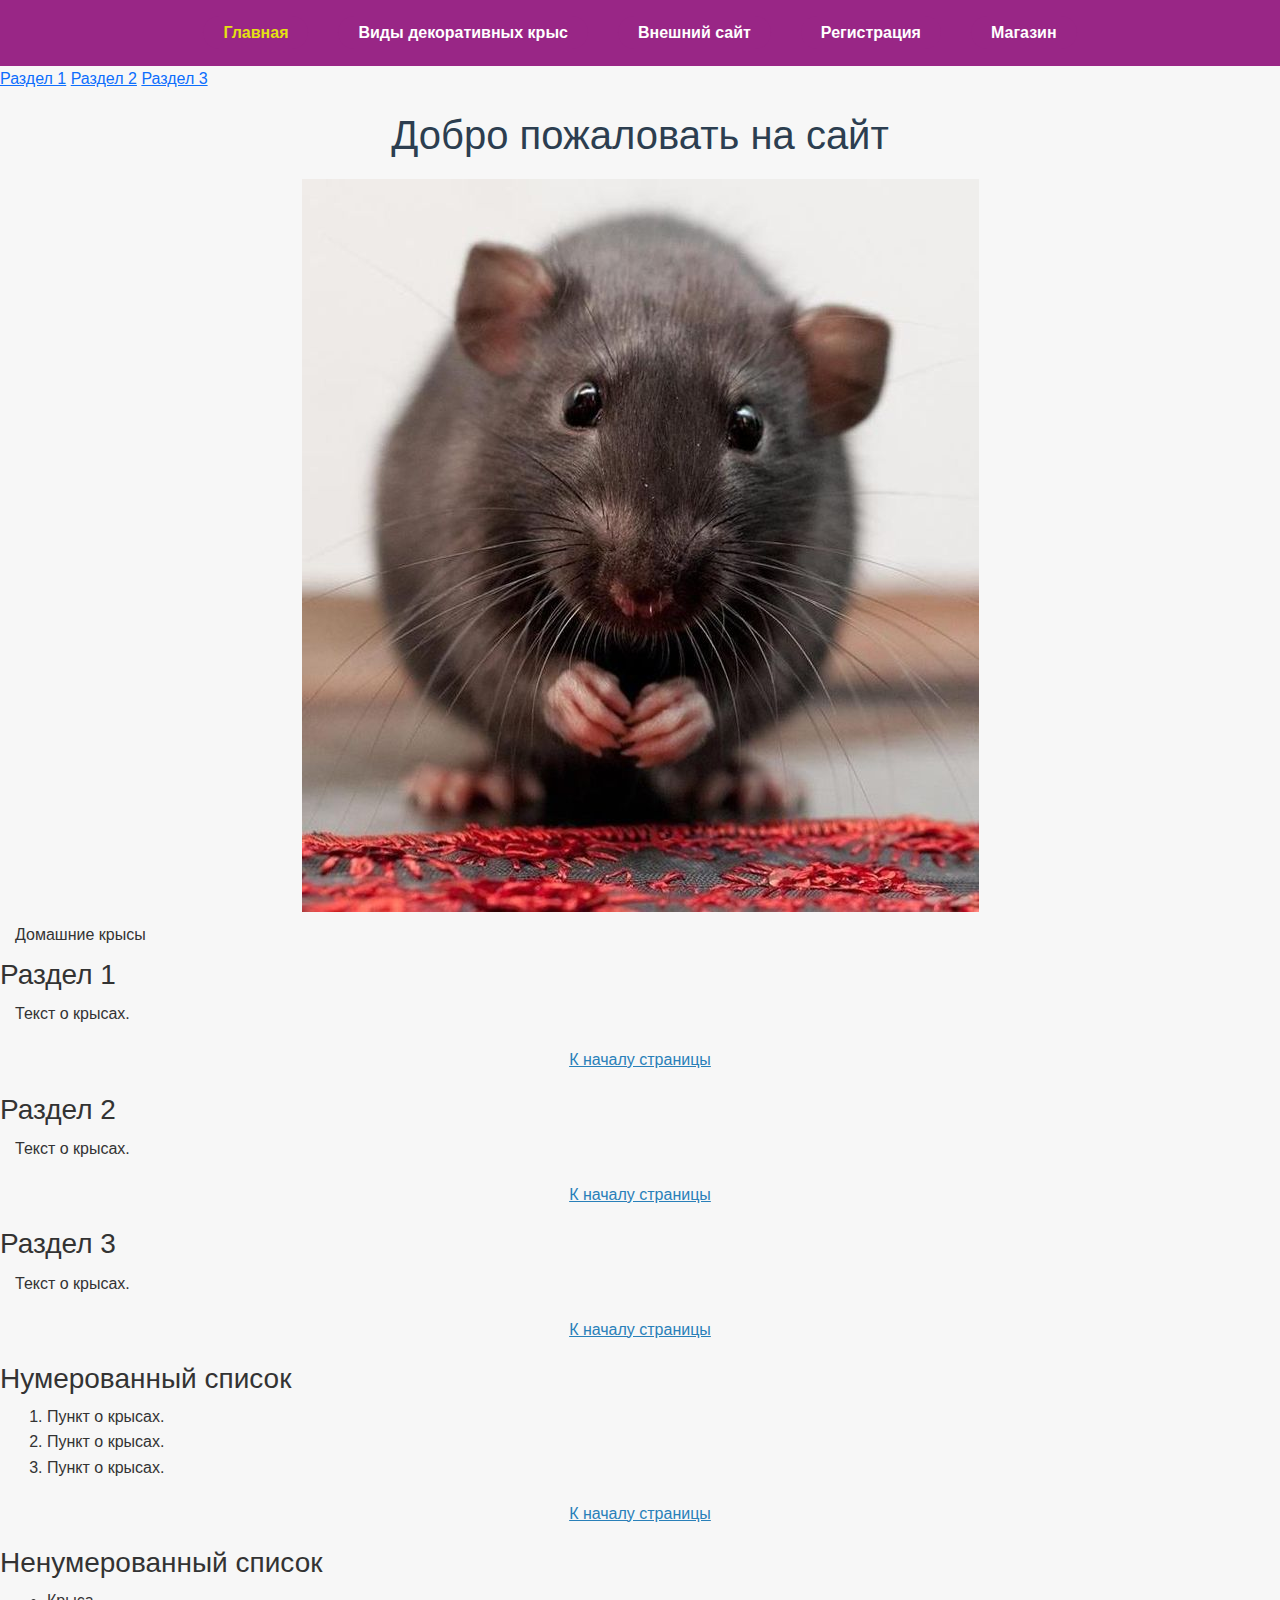
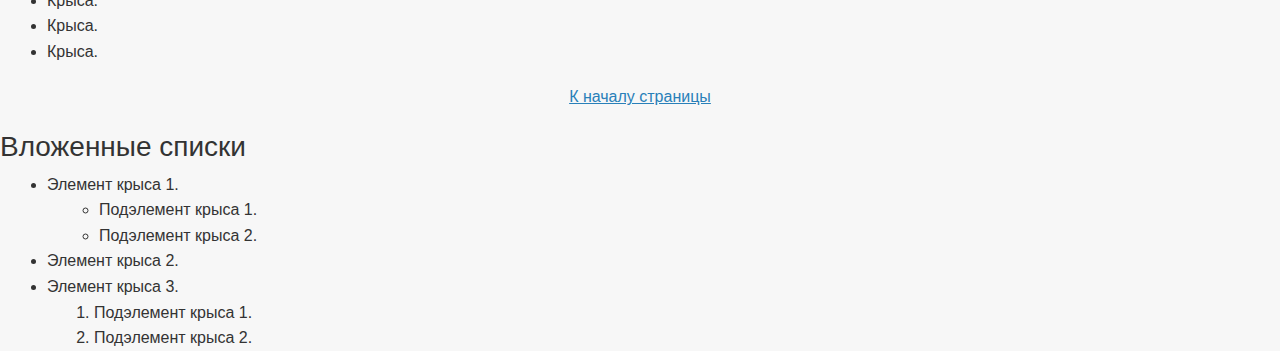
<file: index.html>
<!DOCTYPE html>
<html lang="ru">
<head>
    <meta charset="UTF-8">
    <meta name="viewport" content="width=device-width, initial-scale=1.0">
  
    <title>Milena Subbotina</title>
    <link rel="stylesheet" href ="https://cdn.jsdelivr.net/npm/bootstrap@5.3.3/dist/css/bootstrap.min.css">
    <link rel="stylesheet" type="text/css" href="css/styles.css"/>
    <style>
        body {
    font-family: 'Arial', sans-serif; /* Шрифт для всего текста */
    line-height: 1.6; /* Высота строки */
    margin: 0;
    padding: 0;
    background-color: #f7f7f7; /* Цвет фона страницы */
    color: #333; /* Цвет текста */
}

h1 {
    text-align: center; /* Центрирование заголовка */
    color: #2c3e50; /* Цвет заголовка */
    margin: 20px 0;
}



p {
    margin: 10px 0; /* Отступы для параграфов */
    padding: 0 15px; /* Горизонтальные отступы */
    text-align: justify; /* Выравнивание текста */
}

img {
    display: block; /* Блочный стиль для изображения */
    margin: 0 auto; /* Центрирование изображения */
    max-width: 100%; /* Адаптивная ширина */
    height: auto; /* Автоматическая высота */
}

.back-to-top {
    display: block; /* Блочный стиль для ссылки */
    text-align: center; /* Центрирование текста */
    margin: 20px 0; /* Вертикальные отступы */
    color: #2980b9; /* Цвет текста */
}

.back-to-top:hover {
    text-decoration: underline; /* Подчеркивание при наведении */
}

/* Стили для списков */
ol, ul {
    margin: 0 15px; /* Отступы для списков */
}

/* Стили для вложенных списков */
ul ul {
    margin-left: 20px; /* Отступ для вложенных пунктов */
}
    </style>
    
   
    <nav>
        <ul>
           
            <li><a href="index.html" class='active' target="_self">Главная</a></li>
            <li><a href="rats.html" target="_self">Виды декоративных крыс</a></li>
            <li><a href="https://electives.hse.ru/minor_programming_spb/" target="_blank">Внешний сайт</a></li>
            <li><a href="contact.html" target="_self">Регистрация</a></li>
            <li><a href='shop.html' target="_self">Магазин</a></li>
        </ul>
    </nav>
   
    <top-nav class="top-nav">
        <a href="#section1">Раздел 1</a>
        <a href="#section2">Раздел 2</a>
        <a href="#section3">Раздел 3</a>
    </top-nav>

    <h1>Добро пожаловать на сайт</h1>
    <img src='images/krysa1.jpg' alt="Крыса" title="Крыса" />
    <p>Домашние крысы</p>

    <!-- Разделы с заголовками и закладками для возврата -->
     
    <h3 id="section1">Раздел 1</h3>
    <p>Текст о крысах.</p>
    <a href="#top" class="back-to-top">К началу страницы</a>

    <h3 id="section2">Раздел 2</h3>
    <p>Текст о крысах.</p>
    <a href="#top" class="back-to-top">К началу страницы</a>

    <h3 id="section3">Раздел 3</h3>
    <p>Текст о крысах.</p>
    <a href="#top" class="back-to-top">К началу страницы</a>


 
   
    <!-- Раздел 1: Нумерованный список -->
    <h3 id="section1">Нумерованный список</h3>
    <ol> 
        <li>Пункт о крысах.</li>
        <li>Пункт о крысах.</li>
        <li>Пункт о крысах.</li>
    </ol>
    <a href="#top" class="back-to-top">К началу страницы</a>

    <!-- Раздел 2: Ненумерованный список -->
    <h3 id="section2">Ненумерованный список</h3>
    <ul>
        <li>Крыса.</li>
        <li>Крыса.</li>
        <li>Крыса.</li>
    </ul>
    <a href="#top" class="back-to-top">К началу страницы</a>

    <!-- Раздел 3: Вложенные списки -->
    <h3 id="section3">Вложенные списки</h3>
    <ul>
        <li>Элемент крыса 1.
            <ul>
                <li>Подэлемент крыса 1.</li>
                <li>Подэлемент крыса 2.</li>
            </ul>
        </li>
        <li>Элемент крыса 2.</li>
        <li>Элемент крыса 3.
            <ol>
                <li>Подэлемент крыса 1.</li>
                <li>Подэлемент крыса 2.</li>
            </ol>
        </li>
    </ul>
</head>
<body>
   
    
</body>
</html>
</file>
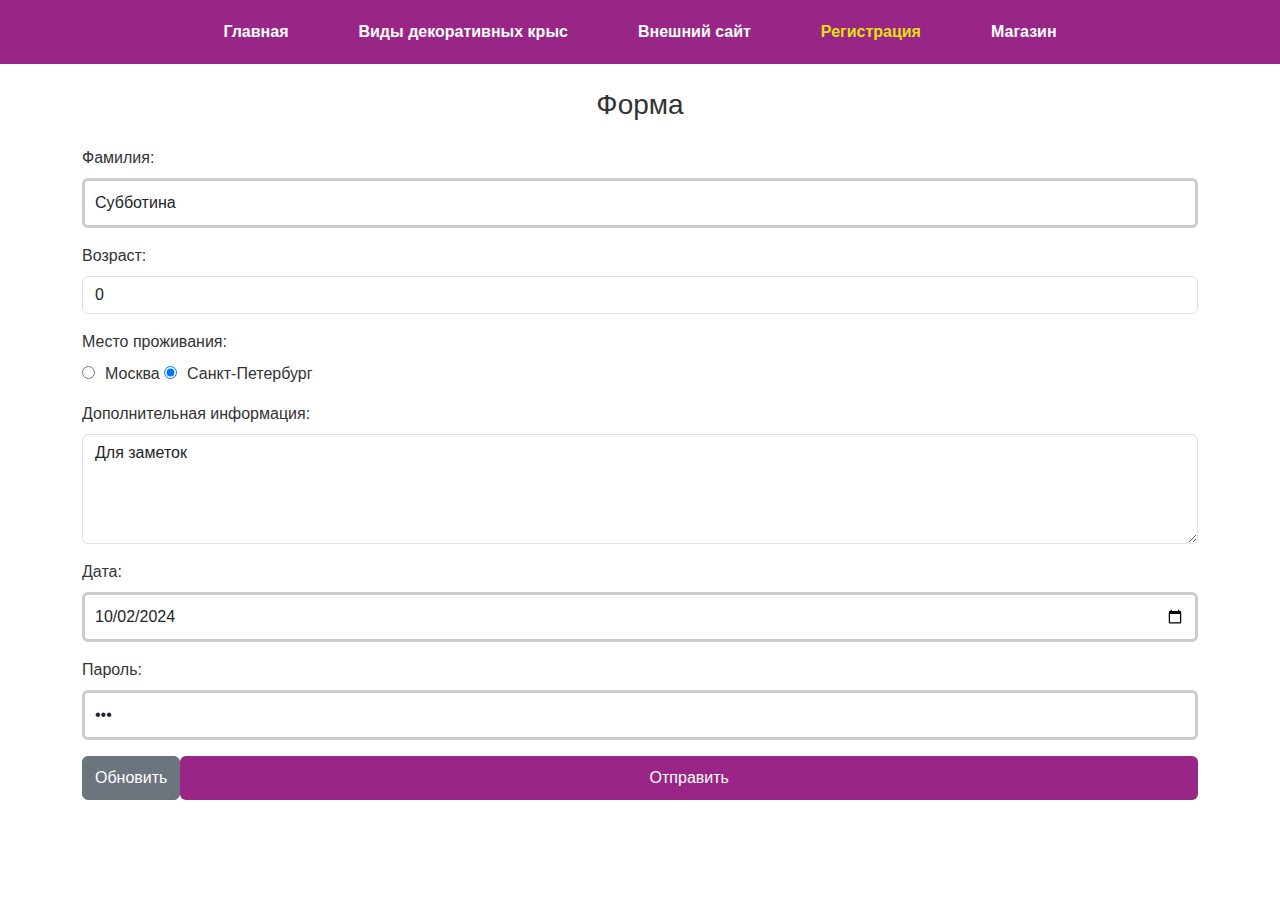
<file: contact.html>
<!DOCTYPE html>
<html lang="ru">
<head>
    <meta charset="UTF-8">
    <meta name="viewport" content="width=device-width, initial-scale=1.0">
    <title>Форма для отправки контактных данных и заказа</title>
    <link rel="stylesheet" href="https://cdn.jsdelivr.net/npm/bootstrap@5.3.3/dist/css/bootstrap.min.css">
    <link rel="stylesheet" type="text/css" href="css/styles.css"/>
    <style>
        body {
            background-color: white;
            color: #333;
        }

        input[type="text"],
        input[type="email"],
        input[type="password"],
        input[type="date"],
        textarea {
            width: 100%; /* Ширина 100% */
            padding: 10px; /* Отступы внутри полей ввода */
            border: 3px solid #ccc; /* Цвет рамки */
        }

        input[type="radio"],
        input[type="checkbox"] {
            margin-right: 10px; /* Отступ справа для радио-кнопок и чекбоксов */
        }

        input[type="submit"] {
            background-color: #992686; /* Цвет фона кнопки */
            color: #fff; /* Цвет текста кнопки */
            border: none; /* Убираем рамку */
            padding: 10px 15px; /* Отступы внутри кнопки */
            cursor: pointer; /* Указатель при наведении */
            width: 100%; /* Ширина 100% */
        }
    </style>
    <nav>
        <ul>
            <li><a href="index.html">Главная</a></li>
            <li><a href="rats.html">Виды декоративных крыс</a></li>
            <li><a href="https://electives.hse.ru/minor_programming_spb/" target="_blank">Внешний сайт</a></li>
            <li><a href="contact.html" class='active'>Регистрация</a></li>
            <li><a href='shop.html' target="_self">Магазин</a></li>
        </ul>
    </nav>
</head>
<body>
    <div class="container">
        <h3 class="text-center my-4">Форма</h3>
        <form action="https://www.bing.com/search?" id="UserEnter" name="UserEnter" target="_blank">
            <p>
               
                <input type="hidden" name="q" value="search">
            </p>
            <div class="mb-3">
                <label for="last_name" class="form-label">Фамилия:</label>
                <input type="text" id="last_name" name="last_name" class="form-control" value="Субботина">
            </div>
            <div class="mb-3">
                <label for="age" class="form-label">Возраст:</label>
                <input type="number" id="age" name="age" class="form-control" value="0">
            </div>
            <div class="mb-3">
                <label class="form-label">Место проживания:</label>
                <div>
                    <input type="radio" name="place" value="Moscow">Москва
                    <input type="radio" name="place" value="Nizhny" checked>Санкт-Петербург
                </div>
            </div>
            <div class="mb-3">
                <label for="textarea" class="form-label">Дополнительная информация:</label>
                <textarea id="textarea" cols="80" rows="4" name="textarea" class="form-control">Для заметок</textarea>
            </div>
            <div class="mb-3">
                <label for="user_date" class="form-label">Дата:</label>
                <input type="date" id="user_date" name="user_date" class="form-control" value='2024-10-02'>
            </div>
            <div class="mb-3">

                <label for="password" class="form-label">Пароль:</label>
                <input type="password" id="password" name="password" class="form-control" value="123">
            </div>
            <div class="d-flex justify-content-between">
                <input type="reset" name="Reset" value="Обновить" class="btn btn-secondary">
                <input type="submit" name="submit" value="Отправить" class="btn btn-primary">
            </div>
        </form>
    </div>

    <script src="https://code.jquery.com/jquery-3.5.1.slim.min.js"></script>
    <script src="https://cdn.jsdelivr.net/npm/@popperjs/core@2.9.3/dist/umd/popper.min.js"></script>
    <script src="https://stackpath.bootstrapcdn.com/bootstrap/4.5.2/js/bootstrap.min.js"></script>
</body>
</html>
</file>
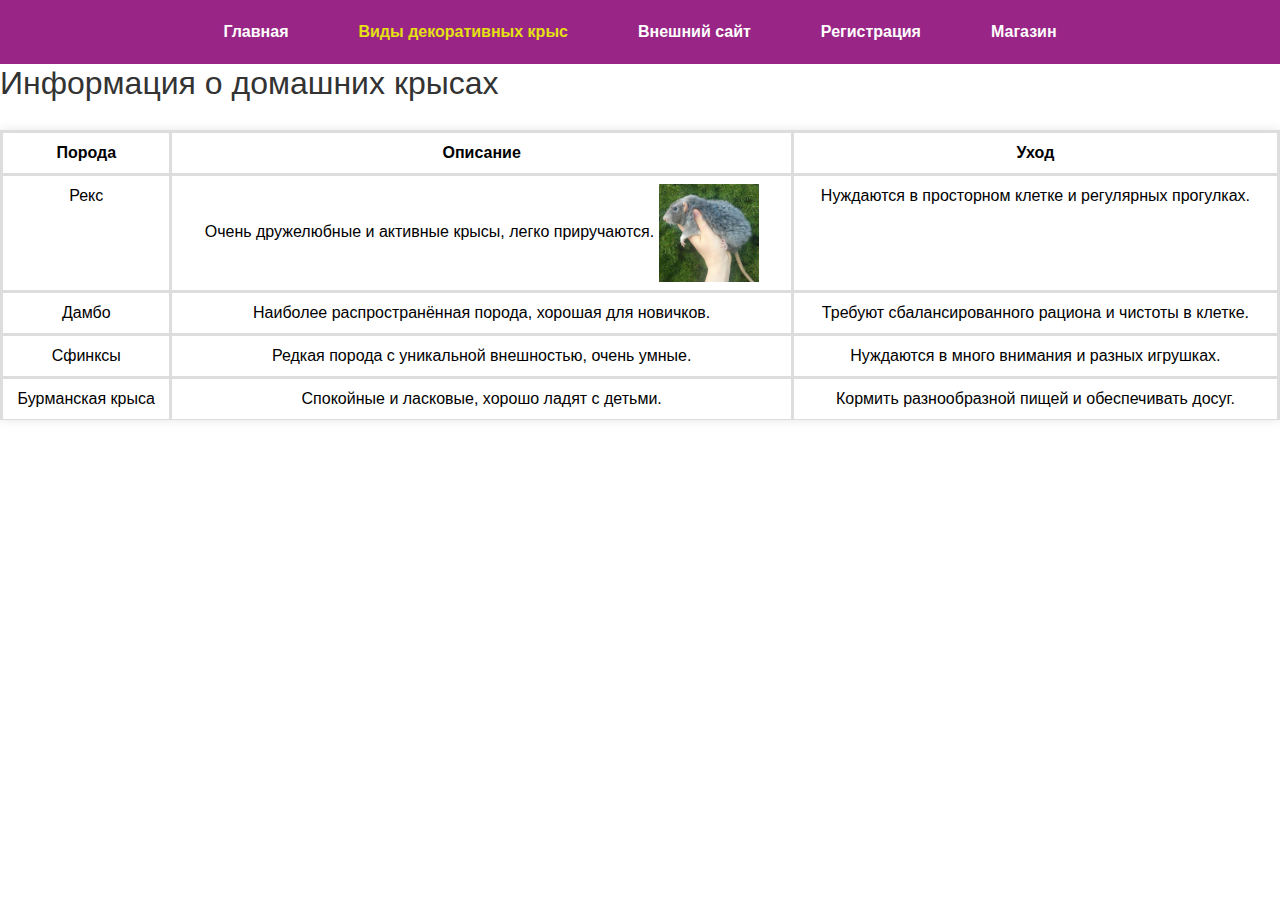
<file: rats.html>
<!DOCTYPE html>
<html lang="ru">
<head>
    <meta charset="UTF-8">
    <meta name="viewport" content="width=device-width, initial-scale=1.0">
    <title>Таблица о домашних крысах</title>
    <link rel="stylesheet" href="https://cdn.jsdelivr.net/npm/bootstrap@5.3.3/dist/css/bootstrap.min.css">
    <link rel="stylesheet" type="text/css" href="css/styles.css"/>
    
    <nav>
        <ul>
            <li><a href="index.html" target="_self">Главная</a></li>
            <li><a href="rats.html" class='active' target="_self">Виды декоративных крыс</a></li>
            <li><a href="https://electives.hse.ru/minor_programming_spb/" target="_blank">Внешний сайт</a></li>
            <li><a href="contact.html" target="_self">Регистрация</a></li>
            <li><a href='shop.html' target="_self">Магазин</a></li>
        </ul>
    </nav>
    
    <style>
        body {
            background-color: white;
            color: #333;
        }
        
        table {
            margin: 20px 0;
            box-shadow: 0 0 10px rgba(0, 0, 0, 0.1);
        }
        
        th, td {
            padding: 12px;
            border: 3px solid #ddd;
            text-align: center;
        }
        
        th {
            background-color: #992686;
            color: white;
        }
    </style>
</head>
<body>

<h2>Информация о домашних крысах</h2>

<div class="table-responsive">
    <table class="table">
        <thead>
            <tr>
                <th>Порода</th>
                <th>Описание</th>
                <th>Уход</th>
            </tr>
        </thead>
        <tbody>
            <tr>
                <td>Рекс</td>
                <td>Очень дружелюбные и активные крысы, легко приручаются.
                    <a href="https://www.zveromir.ru/articles/view/domashnyaya_krysa_reks/" target="_blank">
                        <img src='mypassport.ru/rex.jpg' alt="Рекс" style="width: 100px;">
                    </a>
                </td>
                <td>Нуждаются в просторном клетке и регулярных прогулках.</td>
            </tr>
            <tr>
                <td>Дамбо</td>
                <td>Наиболее распространённая порода, хорошая для новичков.</td>
                <td>Требуют сбалансированного рациона и чистоты в клетке.</td>
            </tr>
            <tr>
                <td>Сфинксы</td>
                <td>Редкая порода с уникальной внешностью, очень умные.</td>
                <td>Нуждаются в много внимания и разных игрушках.</td>
            </tr>
            <tr>
                <td>Бурманская крыса</td>
                <td>Спокойные и ласковые, хорошо ладят с детьми.</td>
                <td>Кормить разнообразной пищей и обеспечивать досуг.</td>
            </tr>
        </tbody>
    </table>
</div>


</body>
</html>
</file>
<file: css/styles.css>
/* Основной стиль для body */
body {
    font-family: Arial, sans-serif;
    background-color: #121312; /* Тёмный фон */
    color: #ffcb9a; /* Цвет текста по умолчанию */
    margin: 0;
    padding: 0;
}

*, *::before, *::after {
    box-sizing: border-box;
}


/* Навигационная панель */
nav {
    background-color: #992686; /* Чёрный фон навигации */
    padding: 20px 0; /* Отступы сверху и снизу */
    display: flex;
    justify-content: center;
    overflow: hidden;
    max-width: 100%;
}

/* Стили для списка навигации */
nav ul {
    list-style: none; /* Убираем маркеры списка */
    padding: 0;
    margin: 0;
    justify-content: center;
    flex-wrap: wrap;
    display: flex; /* Горизонтальное расположение */
}

/* Элементы списка навигации */
nav li {
    margin: 0 15px;
    position: relative;
}

/* Ссылки навигации */
nav a {
    color: white; /* Цвет текста "слоновая кость" */
    text-decoration: none;
    font-weight: bold;
    padding: 8px 20px; /* Увеличиваем отступы для овальной формы */
    position: relative;
    background-color: #992686; /* Чёрная заливка фона внутри обводки */
    border-radius: 30px; /* Большой радиус для овальной формы */
    transition: color 0.3s;
    z-index: 1; /* Поверх псевдоэлементов */
    /* Вместо фиксированной ширины */
    max-width: 100%; /* или конкретное значение, например, 150px */
    width: auto; /* позволяет гибко подстраиваться под контент */
}


.active {
    color: rgb(228, 224, 18);
}
</file>
